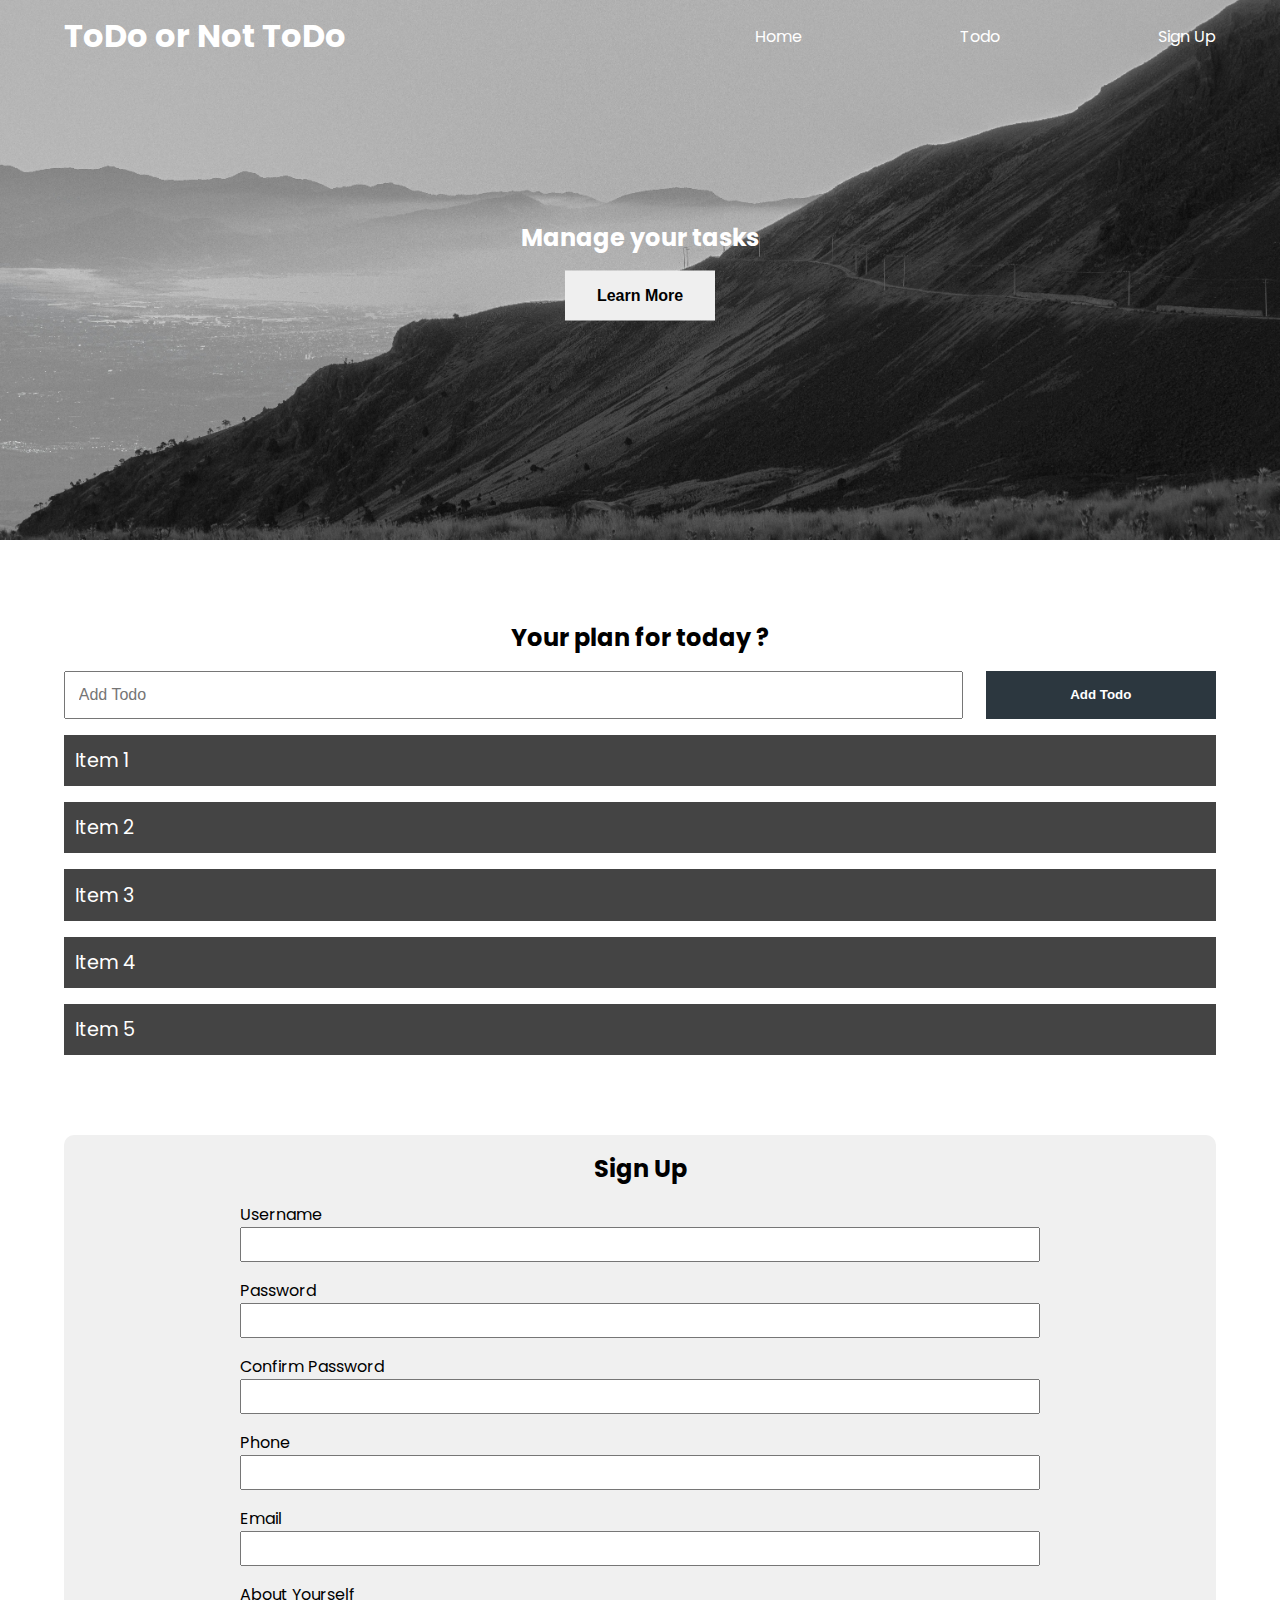
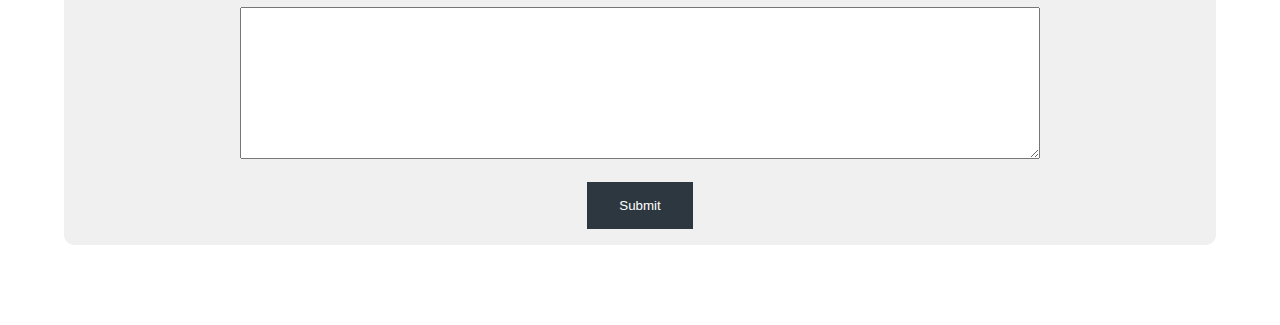
<file: Part2/htmlfiles/index.html>
<!DOCTYPE html>
<html lang="en">
  <head>
    <meta charset="UTF-8" />
    <meta http-equiv="X-UA-Compatible" content="IE=edge" />
    <meta name="viewport" content="width=device-width, initial-scale=1.0" />
    <link rel="stylesheet" href="./style.css" />
    <script src="events.js" defer></script>
    <title>My Website</title>
  </head>
  <body>
    <header class="header">
      <nav class="nav container">
        <h1 class="logo">ToDo or Not ToDo</h1>
        <ul class="nav-items">
          <li class="nav-item"><a href="">Home</a></li>
          <li class="nav-item"><a href="">Todo</a></li>
          <li class="nav-item"><a href="">Sign Up</a></li>
        </ul>
      </nav>
      <div class="headline">
        <h2 id="main-heading">
          Manage your tasks <span style="display: none">Hello</span>
        </h2>
        <button class="btn btn-headline" id="my-button">Learn More</button>
      </div>
    </header>
    <section class="section-todo container">
      <h2>Your plan for today ?</h2>
      <!-- todo form  -->
      <form class="form-todo">
        <input type="text" name="" id="" placeholder="Add Todo" />
        <input type="submit" value="Add Todo" class="btn" />
      </form>

      <ul class="todo-list">
        <li>item 1</li>
        <li>item 2</li>
        <li>item 3</li>
        <li>item 4</li>
        <li>item 5</li>
      </ul>
    </section>

    <section class="section-signup container">
      <h2>Sign Up</h2>
      <form class="signup-form">
        <div class="form-group">
          <label for="username">Username</label>
          <input type="text" name="username" id="username" />
        </div>
        <div class="form-group">
          <label for="password">Password</label>
          <input type="password" name="password" id="password" />
        </div>
        <div class="form-group">
          <label for="confirmPassword">Confirm Password</label>
          <input type="password" name="confirmPassword" id="confirmPassword" />
        </div>
        <div class="form-group">
          <label for="phone">Phone</label>
          <input type="text" name="phone" id="phone" />
        </div>
        <div class="form-group">
          <label for="email">Email</label>
          <input type="email" name="email" id="email" />
        </div>
        <div class="form-group">
          <label for="about">About Yourself</label>
          <textarea name="about" id="about" cols="30" rows="10"></textarea>
        </div>
        <button type="submit" class="btn signup-btn">Submit</button>
      </form>
    </section>
  </body>
</html>
</file>
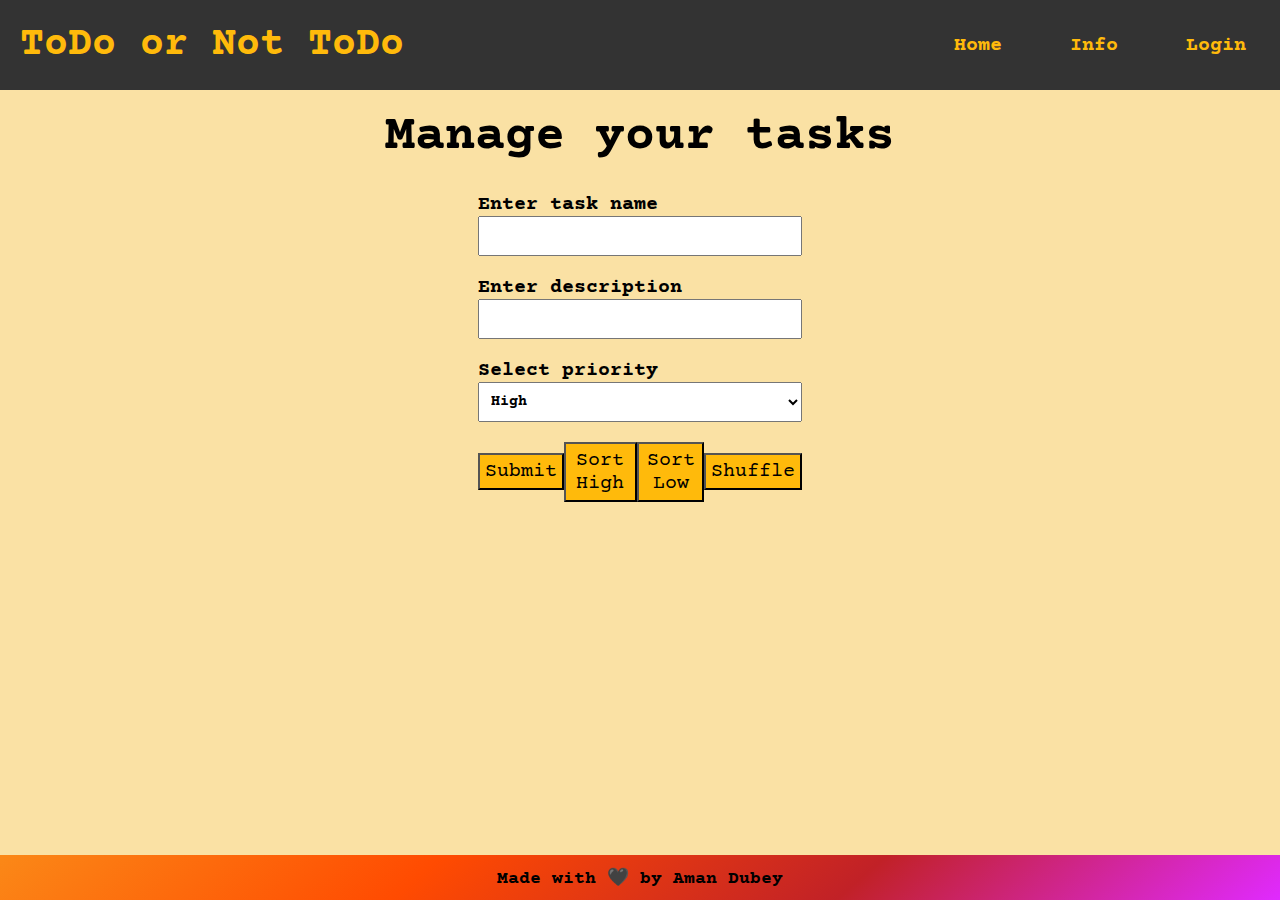
<file: Practice/smallProj/index.html>
<!DOCTYPE html>
<html lang="en">
<head>
    <meta charset="UTF-8">
    <meta name="viewport" content="width=device-width, initial-scale=1.0">
    <title>Todo JavaScript</title>
    <script src="script.js" defer></script>
    <link rel="stylesheet" href="style.css">
</head>
<body>
    <section class="header">
        <h1>ToDo or Not ToDo</h1>
        <ul>
            <li><a href="">Home</a></li>
            <li><a href="">Info</a></li>
            <li><a href="">Login</a></li>
        </ul>
    
    </section>
    
    <div class="add-data">
    
    <section class="form">
        <h2>Manage your tasks</h2>
        <br>
        <div class="form-group">
            <label for="task">Enter task name</label>
            <input type="text" id="taskname">
        </div>
        <div class="form-group">
            <label for="description">Enter description</label>
            <input type="text" id="description">
        </div>
        <div class="form-group">
            <label for="priority">Select priority</label>
            <select name="choices" id="choice">
                <option value="1">High</option>
                <option value="2">Medium</option>
                <option value="3">Low</option>
            </select>
        </div>
        <div class="form-group" style="display: flex; flex-direction: row; justify-content: space-evenly; align-items: center;">
            <button onclick="addTask()">Submit</button>
            <button onclick="sortTasksHL()">Sort High</button>
            <button onclick="sortTasksLH()">Sort Low</button>
            <button onclick="shuffle()">Shuffle</button>
        </div>
    </section>
    </div>
    <div class="container">
        <section class="my-tasks">
        </section>
        
    </div>
    <br>
    <br>
    <br>
    <br>
    <br>
    <br>
    <section class="footer">
        Made with 🖤 by Aman Dubey
    </section>
</body>
</html>
</file>
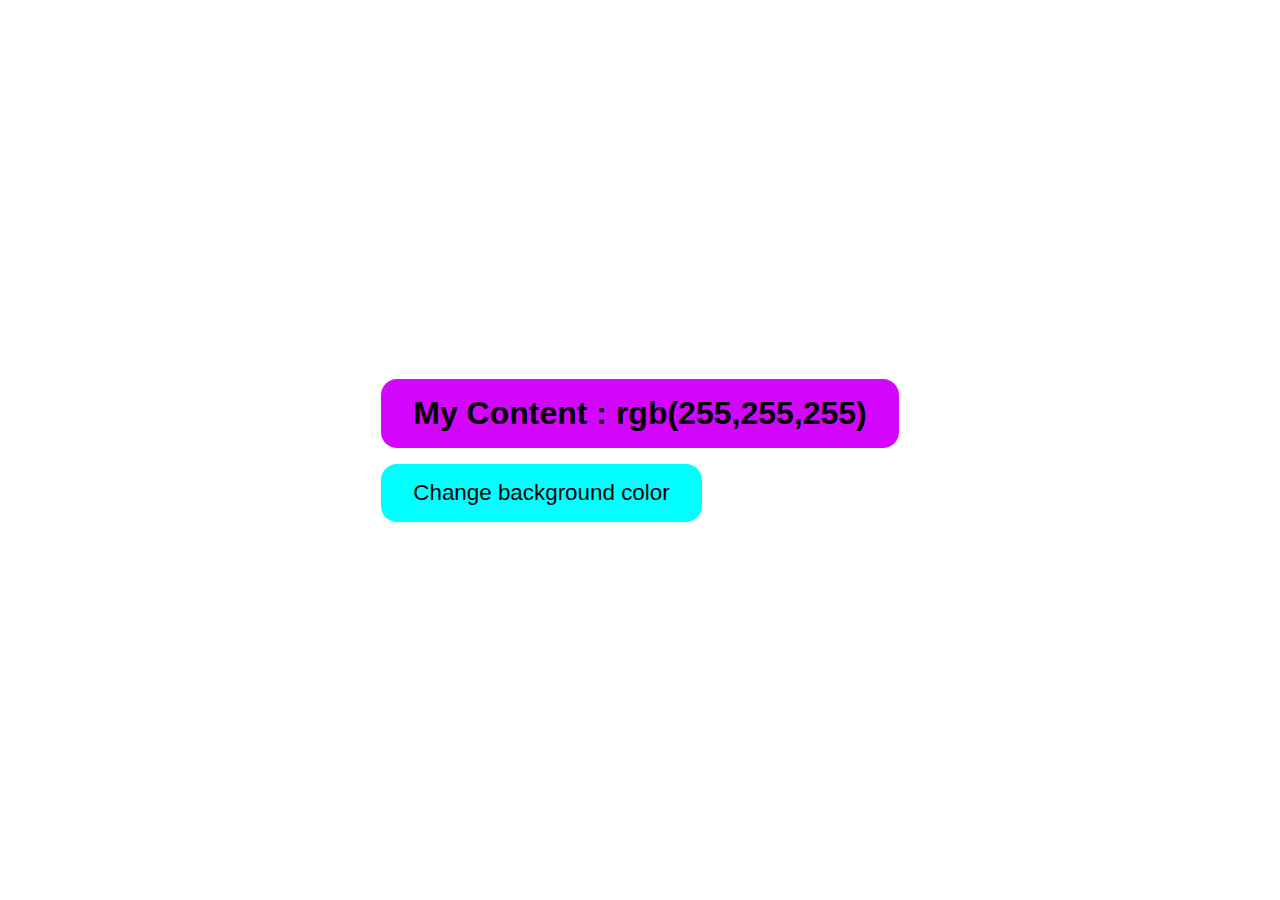
<file: Part2/htmlfiles/small-proj/index.html>
<!DOCTYPE html>
<html lang="en">
<head>
    <meta charset="UTF-8">
    <meta name="viewport" content="width=device-width, initial-scale=1.0">
    <link rel="stylesheet" href="style.css">
    <script src="script.js" defer></script>
    <title>Colors</title>
</head>
<body>
    <main>
        <div class="container">
            <h1>My Content : <span class="content-color">rgb(255,255,255)<span></h1>
            <button>Change background color</button>
        </div>
    </main>
</body>
</html>
</file>
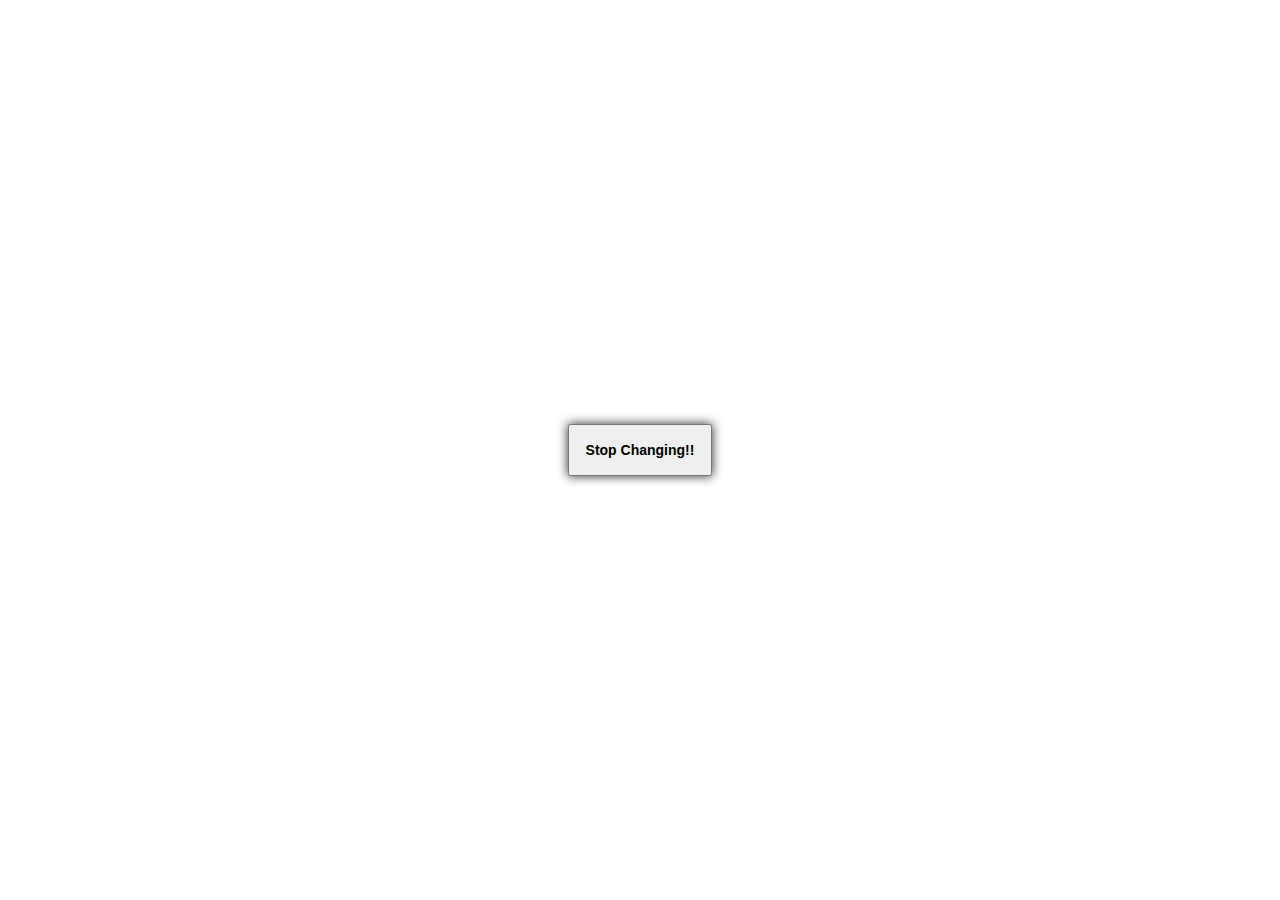
<file: Part3/setInterval/smallProj/index.html>
<!DOCTYPE html>
<html lang="en">
<head>
    <meta charset="UTF-8">
    <meta name="viewport" content="width=device-width, initial-scale=1.0">
    <title>Set interval Example</title>
    <link rel="stylesheet" href="style.css">
    <script src="script.js" defer></script>
</head>
<body>
    <div class="change-color">
        <button>Stop Changing!!</button>
    </div>
</body>
</html>
</file>
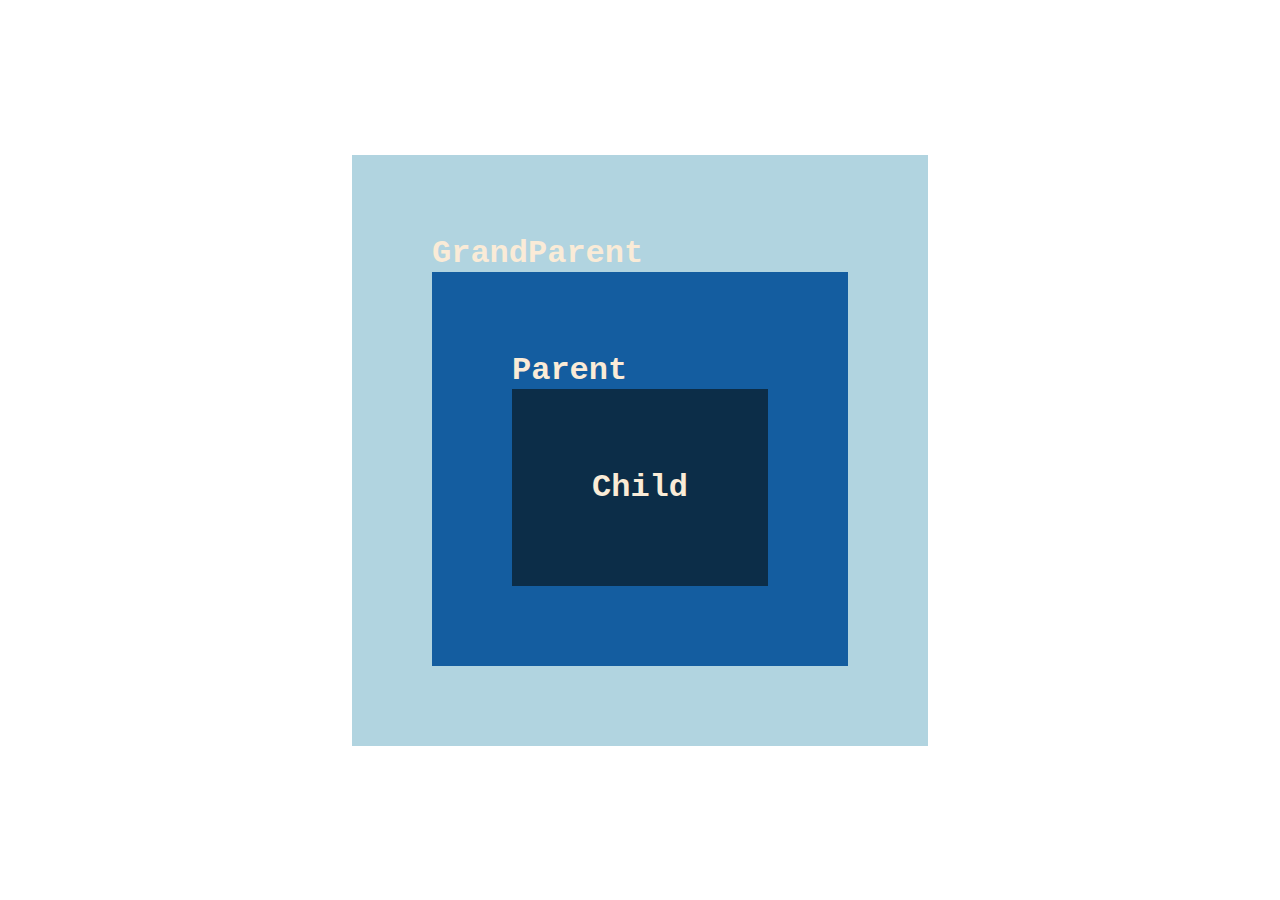
<file: Part2/htmlfiles/event-bubbling-capturing-delegation/bubble-capture/index.html>
<!DOCTYPE html>
<html lang="en">
<head>
    <meta charset="UTF-8">
    <meta name="viewport" content="width=device-width, initial-scale=1.0">
    <title>Event bubling Captruing Delegation</title>
    <link rel="stylesheet" href="style.css">
    <script src="script.js" defer></script>
</head>
<body>
    <main>
        <div class="grandparent box">
            GrandParent
            <div class="parent box">
                Parent
                <div class="child box">Child</div>
            </div>
        </div>
    </main>
</body>
</html>
</file>
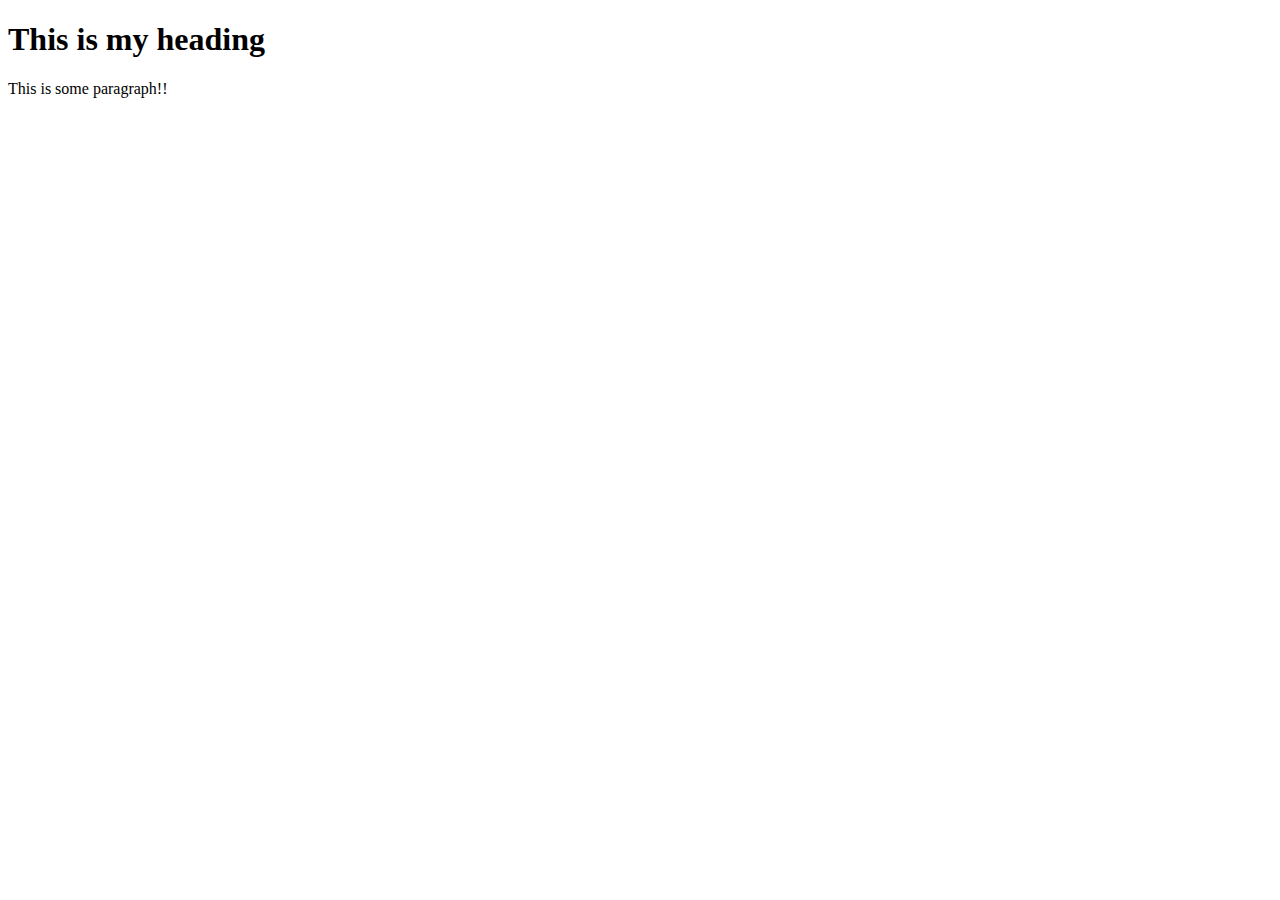
<file: Part2/htmlfiles/index2.html>
<!DOCTYPE html>
<html lang="en">
<head>
    <meta charset="UTF-8">
    <meta name="viewport" content="width=device-width, initial-scale=1.0">
    <title>Document</title>
    <script src="script2.js" defer></script>
</head>
<body>
    <div class="conatiner">
        <h1>This is my heading</h1>
        <p>This is some paragraph!!</p>
    </div>
</body>
</html>
</file>
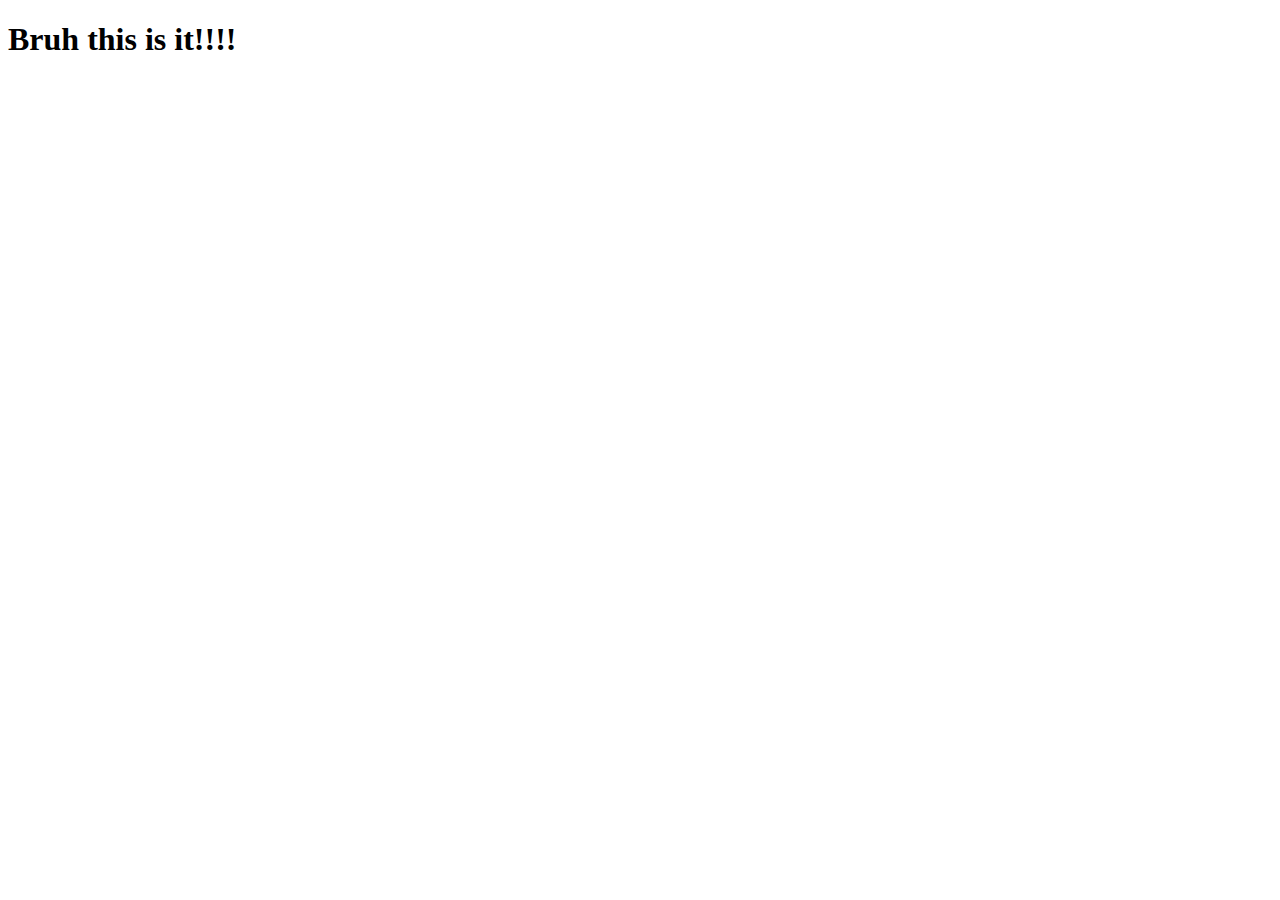
<file: Part2/htmlfiles/index3.html>
<!DOCTYPE html>
<html lang="en">
<head>
    <meta charset="UTF-8">
    <meta name="viewport" content="width=device-width, initial-scale=1.0">
    <title>Document</title>
    <script src="script4.js" defer></script>
</head>
<body>
    <h1>Bruh this is it!!!!</h1>
</body>
</html>
</file>
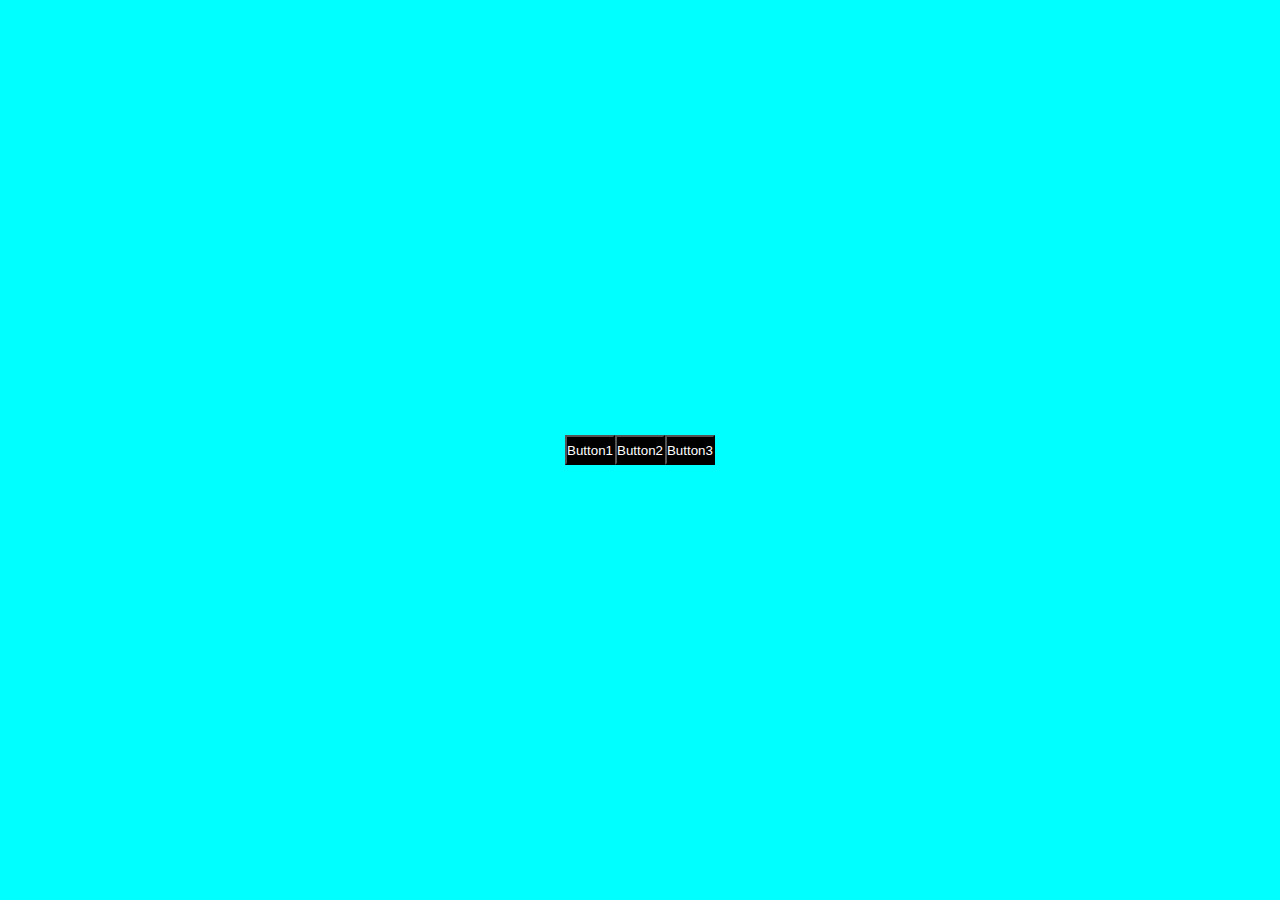
<file: Part2/htmlfiles/my-buttons.html>
<!DOCTYPE html>
<html lang="en">
<head>
    <meta charset="UTF-8">
    <meta name="viewport" content="width=device-width, initial-scale=1.0">
    <title>Document</title>
    <link rel="stylesheet" href="style1.css">
    <script src="scripts3.js" defer></script>
</head>
<body>
    
    <div class="container">
            <button>Button1</button>
            <button>Button2</button>
            <button>Button3</button>
    </div>
</body>
</html>
</file>
<file: Part2/htmlfiles/style.css>
@import url("https://fonts.googleapis.com/css2?family=Poppins:wght@200;300;400;500;600;700&display=swap");

* {
  box-sizing: border-box;
  padding: 0;
  margin: 0;
}



body {
  font-family: "Poppins", sans-serif;
}

a {
  text-decoration: none;
  color: white;
}

.header {
  position: relative;
  min-height: 60vh;
  background: url("/Part2/htmlfiles/bg-img.jpg");
  background-position: center;
  background-repeat: no-repeat;
  background-size: cover;
  color: white;
}
.bg-dark {
  background: #000;
  color: #eee;
}

.container {
  max-width: 1200px;
  margin: auto;
  width: 90%;
}
.nav {
  min-height: 8vh;
  display: flex;
  justify-content: space-between;
  align-items: center;
}

.nav-items {
  width: 40%;
  display: flex;
  list-style-type: none;
  justify-content: space-between;
}
.headline {
  text-align: center;
  position: absolute;
  top: 50%;
  left: 50%;
  transform: translate(-50%, -50%);
}

.btn {
  display: inline-block;
  outline: none;
  border: none;
  cursor: pointer;
}

.btn-headline {
  padding: 1rem 2rem;
  font-size: 1rem;
  margin-top: 1rem;
  font-weight: 600;
}

.section-todo {
  margin-top: 5rem;
  text-align: center;
}

.form-todo {
  min-height: 5vh;
  display: flex;
  justify-content: space-between;
  margin-top: 1rem;
}

.form-todo input {
  min-height: 100%;
}
.form-todo input[type="text"] {
  width: 78%;
  padding: 0.8rem;
  font-size: 1rem;
  font-weight: 400;
}
.form-todo input[type="submit"] {
  width: 20%;
  background: rgb(44, 55, 63);
  color: white;
  font-weight: bold;
}
.todo-list {
  text-align: left;
  font-size: 1.2rem;
  list-style-type: none;
}
.todo-list li {
  padding: 0.7rem;
  background: #444;
  color: white;
  margin-top: 1rem;
  text-transform: capitalize;
  display: flex;
  justify-content: space-between;
  align-items: center;
}
.todo-btn {
  /* min-height: 100%; */
  padding: 0.5rem 1rem;
  font-size: 1rem;
  font-weight: bold;
  cursor: pointer;
}
.section-signup {
  margin: 5rem auto;
  text-align: center;
  background: rgb(240, 240, 240);
  border-radius: 10px;
  padding: 1rem;
}

.signup-form {
  max-width: 800px;
  width: 95%;
  text-align: left;
  margin: auto;
}
.signup-form label {
  display: block;
}

.signup-form input {
  display: block;
  width: 100%;
  padding: 0.5rem;
}
.form-group {
  margin-top: 1rem;
}
.signup-form textarea {
  width: 100%;
}
.signup-btn {
  background: rgb(44, 55, 63);
  color: white;
  padding: 1rem 2rem;
  display: block;
  margin: auto;
  margin-top: 1rem;
}
</file>
<file: Practice/smallProj/style.css>
@import url('https://fonts.googleapis.com/css2?family=Courier+Prime:ital,wght@0,400;0,700;1,400;1,700&display=swap');
@import url('https://fonts.googleapis.com/css2?family=Major+Mono+Display&display=swap');

*{
    margin: 0;
    padding: 0;
    box-sizing: border-box;
}


body
{
    background-color: #fae1a4;
}
.header
{

    display: flex;
    flex-direction: row;
    padding-left: 20px;
    justify-content: space-between;
    align-items: center;
    background-color: #333333;
    height: 10vh;

}

.header h1
{
    color: #ffba0b;
    font-family: "Courier Prime", monospace;
    font-weight: 600;
    font-style: normal;
    font-size: 40px;
    
}

.header ul
{
    list-style: none;
    display: flex;
    justify-content: space-evenly;
    height: 10vh;
}

.header ul li a
{
    display: flex;
    justify-content: space-evenly;
    align-items: center;
    font-family: "Courier Prime", monospace;
    font-weight: 600;
    padding: 34px;
    text-decoration: none;
    color: #ffba0b;
    font-size: 20px;
    height: 10vh;

}


h2
{
    width: 100%;
    display: flex;
    font-family: "Courier Prime", monospace;
    font-weight: 600;
    font-style: normal;
    font-size: 50px;
    justify-content: center;
    align-items: center;
    height: 15vh;
}

.add-data
{
    
    display: flex;
    flex-direction: column;
    justify-content: center;
    align-items: center;
    width: 100%;
}

.form
{
    margin-top: 40px;
    display: flex;
    align-items: center;
    justify-content: center;
    width: 65%;
    height: 40vh;
    flex-direction: column;
    padding: 10px;


}

.form-group
{
    display: flex;
    width: 40%;
    flex-direction: column;
    padding-top: 10px;
    margin-bottom: 10px;
    
}

.form-group label
{
    font-family: "Courier Prime", monospace;
    font-weight: 600;
    font-size: 20px;
    
    
}

.form-group input
{
    height: 40px;
    font-family: "Courier Prime", monospace;
    font-weight: 600;
    font-size: 15px;
    padding-left: 8px;

}

.form-group select{
    height: 40px;
    font-family: "Courier Prime", monospace;
    font-size: 15px;
    padding-left: 8px;
    font-weight: 600;
}

.form-group button{

    background-color: #ffba0b;
    font-family: "Courier Prime", monospace;
    font-size: 20px;
    padding: 5px;
    border-radius: 4px solid black;
}

.container
{
    
    overflow-y: auto;
    display: flex;
    flex-direction: row;
    width: 100%;
    justify-content: space-evenly;
    align-items: center;
    padding: 20px;

}
.my-tasks

{
    
    font-family: "Courier Prime", monospace;
    display: flex;
    flex-direction: column;
    justify-content: space-evenly;
    font-weight: 600;
    font-size: 20px;
    width: 60%;
  
   

}

.my-tasks div
{
    display: flex;
    flex-direction: row;
    justify-content: space-between;
    align-items: center;
    padding: 10px;
    border-radius: 3px solid black;
}


#my-delete
{
    background-color: #ffba0b;
    height: 35px;
    font-family: "Courier Prime", monospace;
    font-size: 18px;
    padding: 5px;
    border-radius: 4px solid black;
}


.footer
{
    bottom: 0;
    position: fixed;
    color: rgb(0, 0, 0);
    background-image: linear-gradient(139deg, rgb(251, 136, 23), rgb(255, 75, 1), rgb(193, 33, 39), rgb(224, 42, 255));
    display: flex;
    justify-content: center;
    font-family: "Courier Prime", monospace;
    font-weight: 600;
    font-size: 18px;
    align-items: center;
    display: flex;
    width: 100%;
    height: 5vh;
}
</file>
<file: Part2/htmlfiles/small-proj/style.css>
*{

    margin: 0;
    padding: 0;
    box-sizing: border-box;
}

body
{
    font-family: 'Segoe UI', Tahoma, Geneva, Verdana, sans-serif;
}


main
{

    display: flex;
    justify-content: center;
    align-items: center;
    min-height: 100vh;
}

h1
{
    padding: 1rem 2rem;
    background-color: rgb(212, 7, 253);
    color: black;
    border-radius: 1rem;
}

button
{
    padding: 1rem 2rem;
    margin-top: 1rem;
    font-size: 1.4rem;
    border: none;
    outline: none;
    cursor: pointer;
    background-color: aqua;
    transition: background-color 0.4s ease-in ;
    border-radius: 1rem;
}

button:hover
{
    background-color: rgb(0, 0, 0);
    color: white;
}
</file>
<file: Part3/setInterval/smallProj/style.css>
*{
    margin: 0;
    padding: 0;
    box-sizing: border-box;
}

.change-color
{

    display: flex;
    justify-content: center;
    align-items: center;
    height: 100vh;
}

button
{
    padding: 1rem;
    font-size: 14px;
    font-weight: bold;
    box-shadow: 0 0 10px rgba(29, 28, 28, 0.945);
    cursor: pointer;
    transition: all 0.4s;
}

button:hover
{
    box-shadow: 0 0 10px rgba(255, 73, 1, 0.788);
    background-color: black;
    color: white;
}
</file>
<file: Part2/htmlfiles/event-bubbling-capturing-delegation/bubble-capture/style.css>
*
{
    padding: 0;
    margin: 0;
    box-sizing: border-box;
}


body
{
    font-family: 'Courier New', Courier, monospace;
}

main
{
    display: flex;
    justify-content: center;
    align-items: center;
    height: 100vh;
}

.box{

    min-width: 100px;
    min-height: 100px;
    padding: 5rem;
    color: antiquewhite;
    font-weight: bold;
    font-size: 2rem;
    cursor: pointer;
}

.grandparent
{
    background-color: #b1d4e0;
}

.child
{
    background-color: #0c2d48;
}
.parent
{
    background-color: #145da0;
}
</file>
<file: Part2/htmlfiles/style1.css>
*{
    padding: 0;
    margin: 0;
    box-sizing: border-box;
}


.container
{

    height: 100vh;
    background-color: aqua;
    display: flex;
    justify-content: center;
    align-items: center;
}

.mybuttons
{
    height: 250px;
    min-width: 250px;
    background-color: rgb(236, 193, 18);
    display: flex;
    flex-direction: column;
    justify-content: space-evenly;
}

button{
    height: 30px;
    background-color: black;
    color: white;
    outline: invert;
}
</file>
